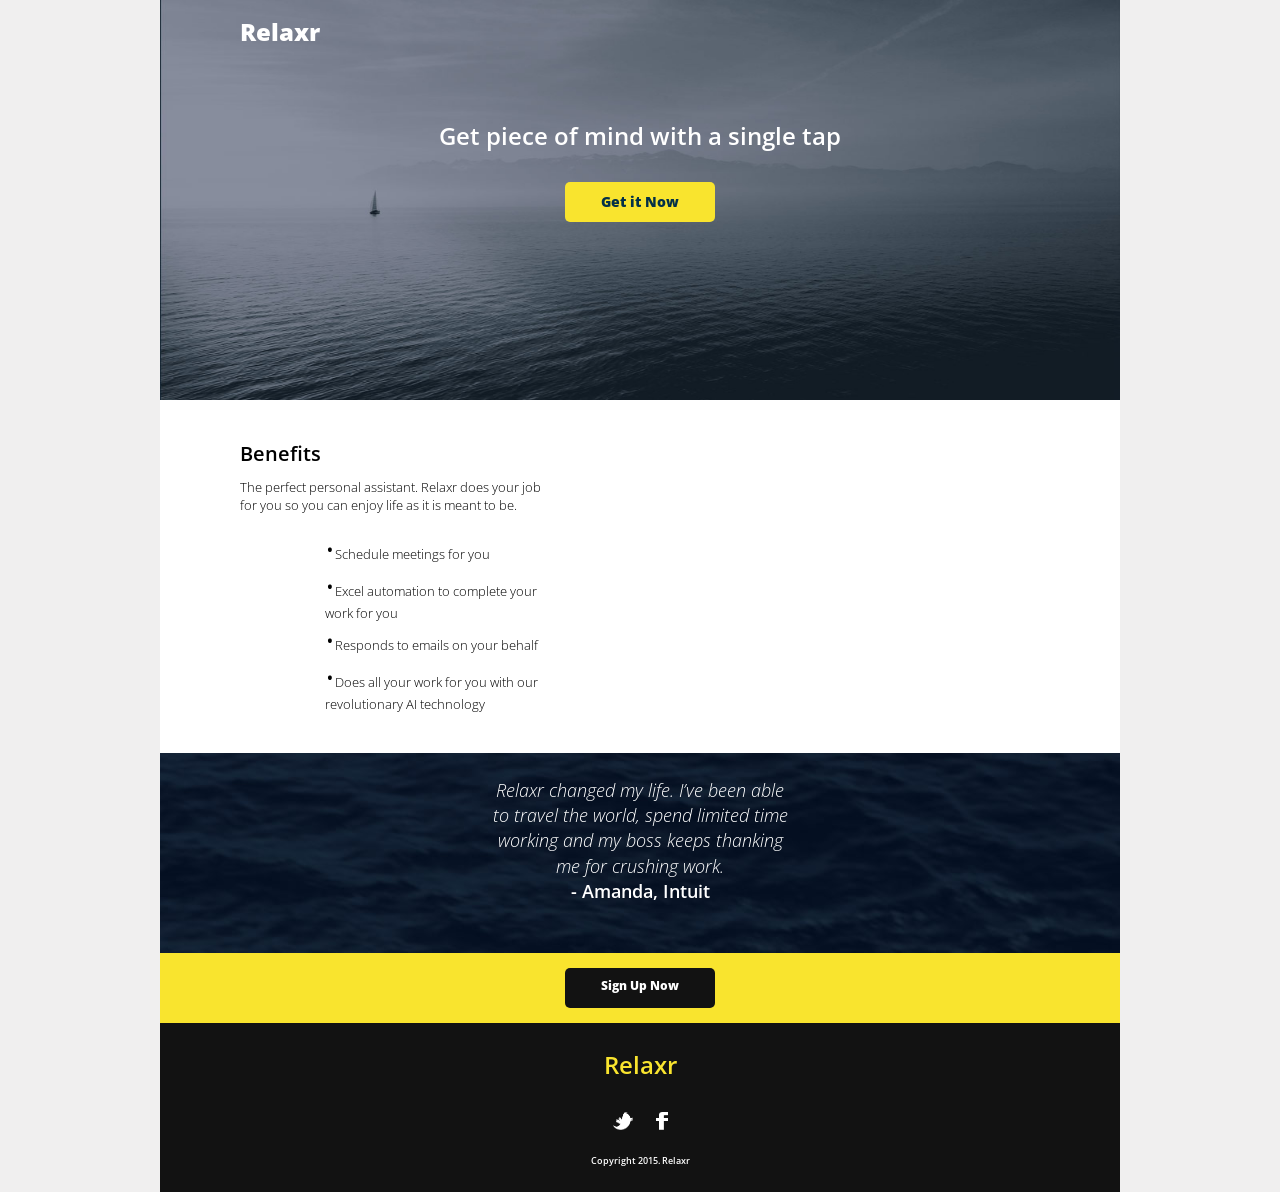
<file: Assignment 1 - Relaxr Landing Page/index.html>
<!DOCTYPE html>
<html lang="en">
	<head>
    	<meta charset="utf-8">
    	<meta name="description" content="Your description goes here">
    	<meta name="keywords" content="one, two, three">

		<title>Relaxr</title>

		<!-- external CSS link -->
		<link rel="stylesheet" href="css/reset.css">
		<link rel="stylesheet" href="css/style.css">
		<link href='http://fonts.googleapis.com/css?family=Open+Sans:300italic,300,600,800' rel='stylesheet' type='text/css'>

	</head>
	<body>
		<div id="container">
			<header>
				<div class="logo">Relaxr</div>
				<h1>Get piece of mind with a single tap</h1>
				<div id="getitnow">
					<a href="#">Get it Now</a>
				</div>
			</header>
			<div id="benefits">
				<h2>Benefits</h2>
				<p>The perfect personal assistant. Relaxr does your job </br>for you so you can enjoy life as it is meant to be.</p>
				</br>
				<ul>
					<li>Schedule meetings for you</li>
					<li>Excel automation to complete your</br> work for you</li>
					<li>Responds to emails on your behalf</li>
					<li>Does all your work for you with our </br>revolutionary AI technology</li>
				</ul>
			</div>
			<div id="testimonial">
				<h3>Relaxr changed my life. I’ve been able </br>to travel the world, spend limited time </br>working and my boss keeps thanking </br>me for crushing work.</h3>
				<strong>- Amanda, Intuit</strong>			
			</div>
			<div id="strip">
				<div id="button-signup">
					<a href="#">Sign Up Now</a>
				</div>
			</div>
			<footer>
				<h1>Relaxr</h1>
				<ul>
					<a href="#"><li><img src="images/twitter.png" width="20" height="18"></li></a>					
					<a href="#"><li><img src="images/facebook.png" width="12" height="18"></li></a>
				</ul>
				
				<h4>Copyright 2015. Relaxr</h4>
			</footer>
		</div><!-- #container -->
	</body>
</html>
</file>
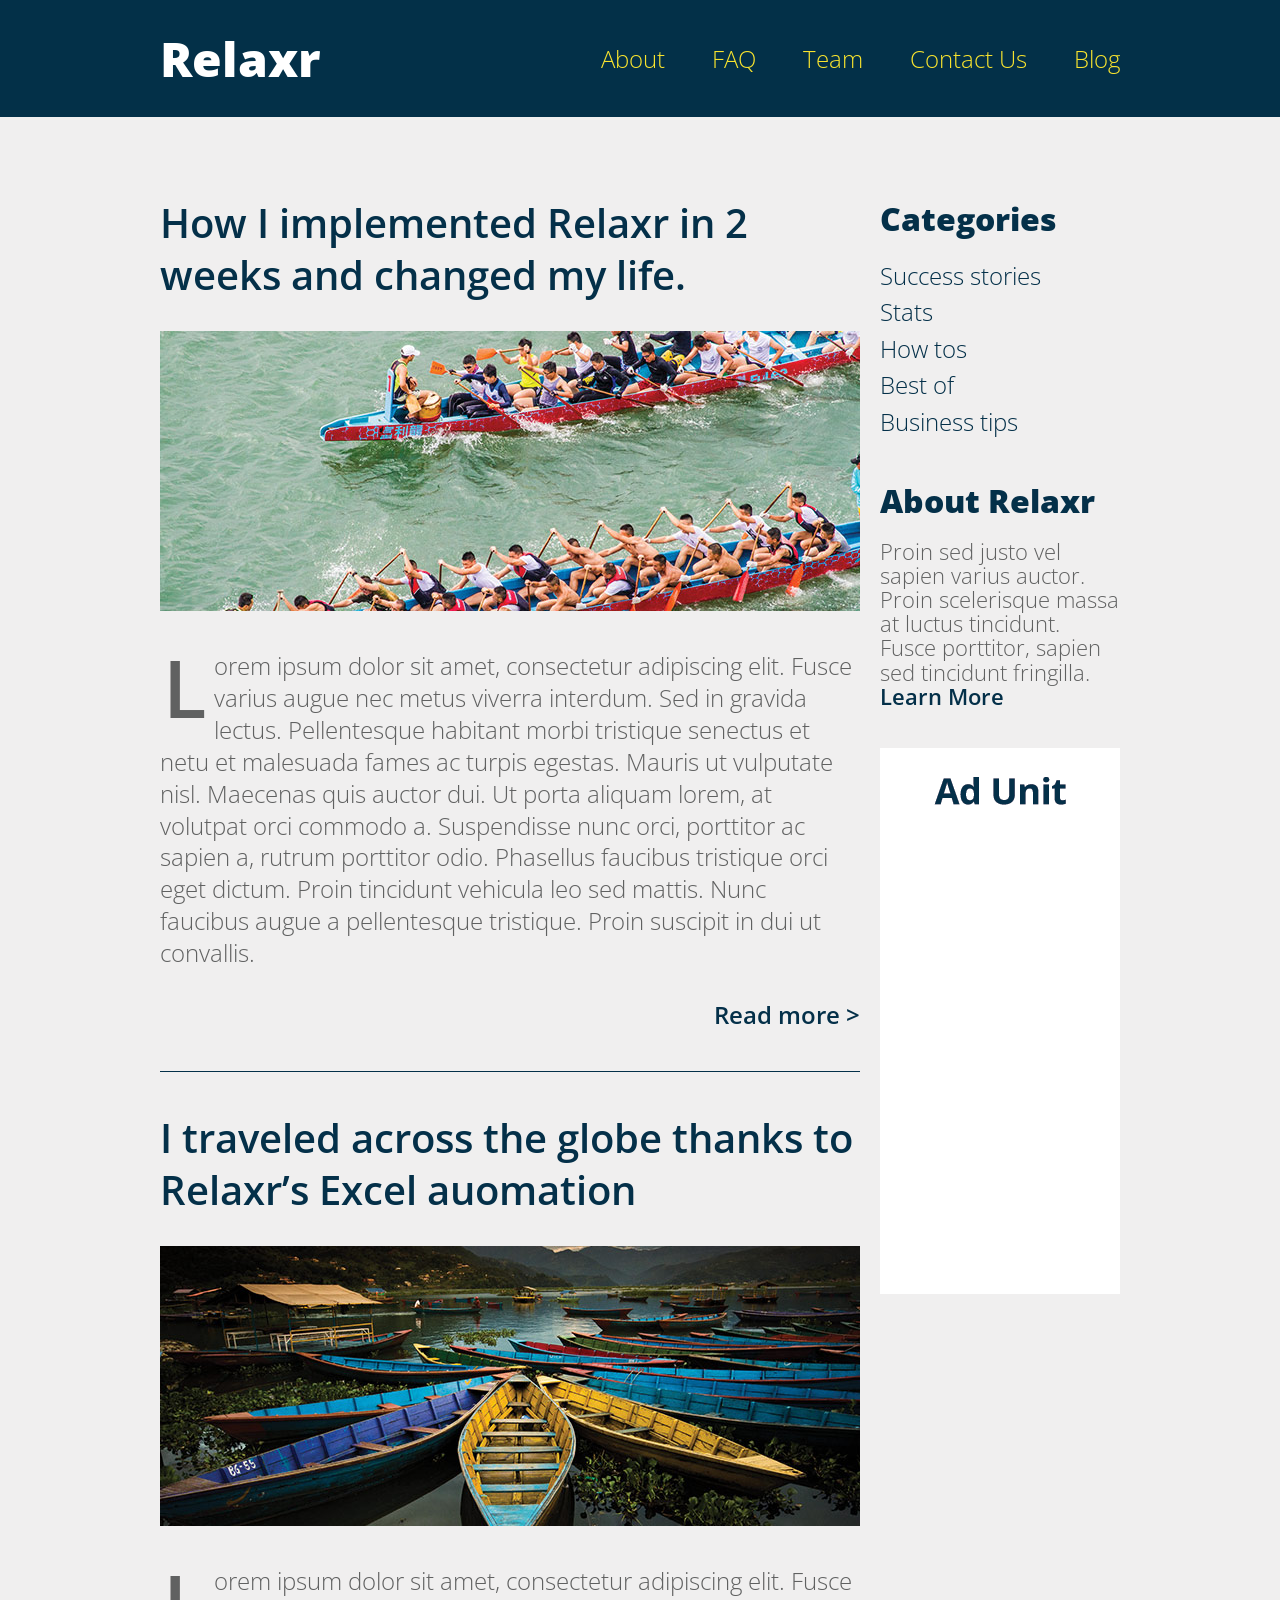
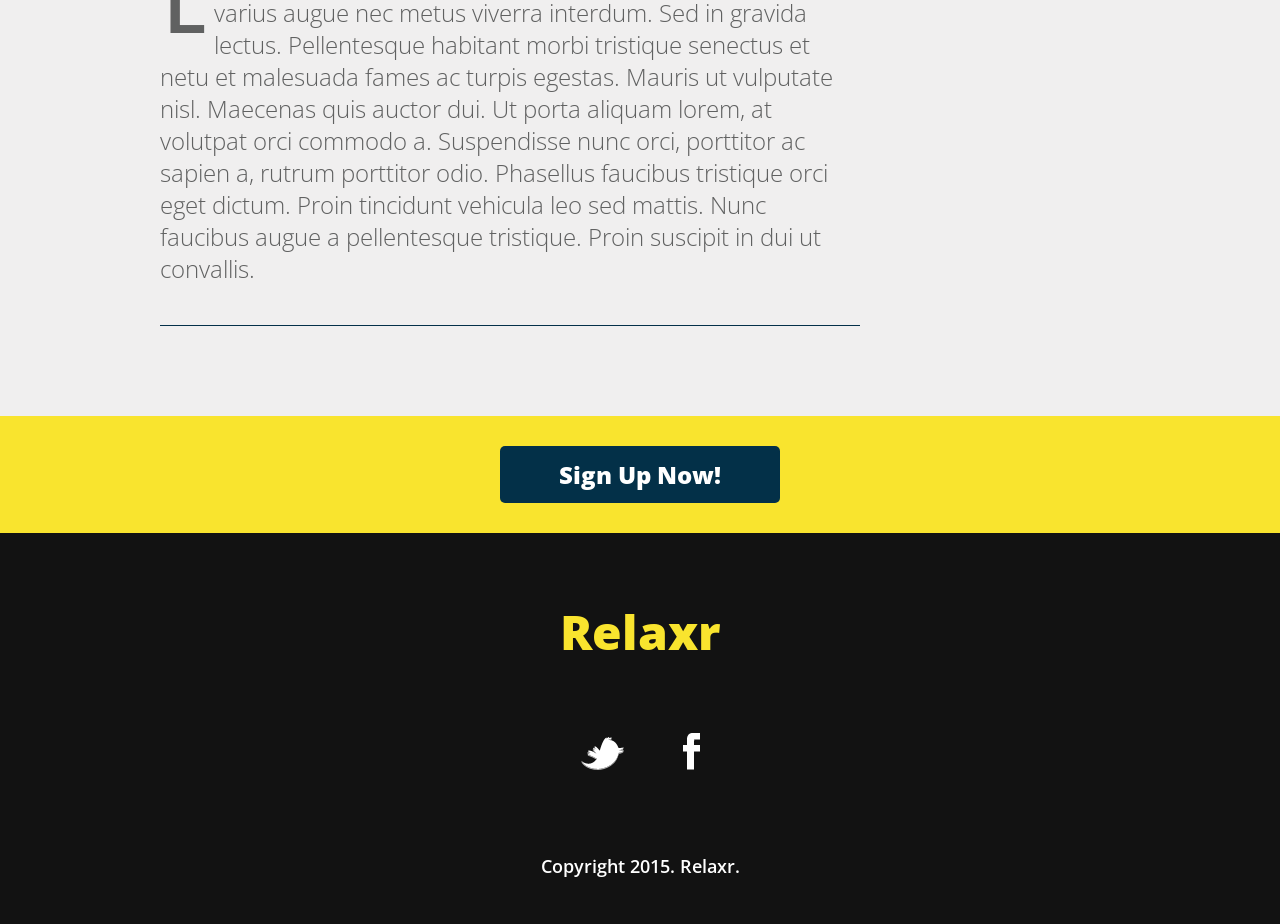
<file: Assignment 2 - homework-landingpage/index.html>
<!DOCTYPE html>
<html lang="en">
	<head>
    	<meta charset="utf-8">
    	<meta name="description" content="The perfect personal assistant. Relaxr does your job for you so you can enjoy life as it is meant to be.">

		<title>Weather Background</title>
		<link href='http://fonts.googleapis.com/css?family=Open+Sans:300italic,300,600,800' rel='stylesheet' type='text/css'>

		<!-- external CSS link -->
		<link rel="stylesheet" href="css/reset.css">
		<link rel="stylesheet" href="css/style.css">
		<script src="http://ajax.googleapis.com/ajax/libs/jquery/2.1.3/jquery.min.js"></script>
	</head>
	<body>
		<header>
			<div class="container">
				<h1 class="logo">Relaxr</h1>
				<nav>
					<ul>
						<li><a href="#">About</a></li>
						<li><a href="#">FAQ</a></li>
						<li><a href="#">Team</a></li>
						<li><a href="#">Contact Us</a></li>
						<li><a href="#">Blog</a></li>
					</ul>
				</nav>
			</div>
		</header>
		<section id="main">
			<div class="container">
				<section id="posts">
					<article class="post">
						<h2><a href="#">How I implemented Relaxr in 2 weeks and changed my life.</a></h2>
						<img src="images/blog_photo1.jpg" alt="Crew Meet">
						<p>Lorem ipsum dolor sit amet, consectetur adipiscing elit. Fusce varius augue nec metus viverra interdum. Sed in gravida lectus. Pellentesque habitant morbi tristique senectus et netu et malesuada fames ac turpis egestas. Mauris ut vulputate nisl.  Maecenas quis auctor dui. Ut porta aliquam lorem, at volutpat orci commodo a. Suspendisse nunc orci, porttitor ac sapien a, rutrum porttitor odio. Phasellus faucibus tristique orci eget dictum. Proin tincidunt vehicula leo sed mattis. Nunc faucibus augue a pellentesque tristique. Proin suscipit in dui ut convallis.</p>

						<p class="readmore"><a href="#">Read more &gt;</a></p>
						<p class="hide" id="show-this-on-click">Maecenas quis auctor dui. Ut porta aliquam lorem, at volutpat orci commodo a. Suspendisse nunc orci, porttitor ac sapien a, rutrum porttitor odio. Phasellus faucibus tristique orci eget dictum. Proin tincidunt vehicula leo sed mattis. Nunc faucibus augue a pellentesque tristique. Proin suscipit in dui ut convallis.</p>
						<p class="readless hide"><a href="#">Read less &gt;</a></p>
					</article>
					<article class="post">
						<h2><a href="#">I traveled across the globe thanks to Relaxr’s Excel auomation</a></h2>
						<img src="images/blog_photo2.jpg" alt="Canoes">
						<p>Lorem ipsum dolor sit amet, consectetur adipiscing elit. Fusce varius augue nec metus viverra interdum. Sed in gravida lectus. Pellentesque habitant morbi tristique senectus et netu et malesuada fames ac turpis egestas. Mauris ut vulputate nisl.  Maecenas quis auctor dui. Ut porta aliquam lorem, at volutpat orci commodo a. Suspendisse nunc orci, porttitor ac sapien a, rutrum porttitor odio. Phasellus faucibus tristique orci eget dictum. Proin tincidunt vehicula leo sed mattis. Nunc faucibus augue a pellentesque tristique. Proin suscipit in dui ut convallis.</p>

					</article>
				</section><!--
			--><aside id="sidebar">
					<h3>Categories</h3>
					<ul>
						<li><a href="#">Success stories</a></li>
						<li><a href="#">Stats</a></li>
						<li><a href="#">How tos</a></li>
						<li><a href="#">Best of</a></li>
						<li><a href="#">Business tips</a></li>
					</ul>
					<h3>About Relaxr</h3>
					<p>Proin sed justo vel sapien varius auctor. Proin scelerisque massa at luctus tincidunt. Fusce porttitor, sapien sed tincidunt fringilla.<br>
					<a href="#" class="learnmore">Learn More</a> <span class="hide" id="learnmoretext">Here is some more text about this fun thing!</p>
					<img src="images/ad-unit.png" alt="Ad Unit">
				</aside>
			</div>
		</section>

		<aside id="bottom-cta">
			<a class="button blue" href="#">Sign Up Now!</a>
		</aside>
		<footer>
			<h4 class="logo">Relaxr</h4>

			<ul>
				<li><a href="#"><img src="images/twitter.png" alt="Twitter logo"></a></li>
				<li><a href="#"><img src="images/facebook.png" alt="Facebook logo"></a></li>
			</ul>

			<p class="copyright">Copyright 2015. Relaxr.</p>
		</footer>

		<script type="text/javascript" src="js/index.js"></script>

	</body>
</html>
</file>
<file: Assignment 1 - Relaxr Landing Page/css/style.css>
/*
Pjhkjroject Name: Blank Template
Client: Your Client
Author: Your Name
Developer @GA in NYC
*/


/******************************************
/* SETUP
/*******************************************/

/* Box Model Hack */
* {
     -moz-box-sizing: border-box; /* Firexfox */
     -webkit-box-sizing: border-box; /* Safari/Chrome/iOS/Android */
     box-sizing: border-box; /* IE */
}

/* Clear fix hack */
.clearfix:after {
     content: ".";
     display: block;
     clear: both;
     visibility: hidden;
     line-height: 0;
     height: 0;
}

.clear {
  clear: both;
}

.alignright {
  float: right;
  padding: 0 0 10px 10px; /* note the padding around a right floated image */
}

.alignleft {
  float: left;
  padding: 0 10px 10px 0; /* note the padding around a left floated image */
}

/******************************************
/* BASE STYLES
/*******************************************/

body {
     color: #000;
     font-size: 12px;
     line-height: 1.4;
     font-family: 'Open Sans', sans-serif;
     /*background: url(../images/header_bg.jpg) no-repeat center top rgb(134,141,157);*/
     background-size: cover;
     background-color: #f0efef;
}


/******************************************
/* LAYOUT
/*******************************************/

/* Center the container */
#container {
  max-width: 960px;
  width: 100%;
  margin: 0 auto;
}

header {
  width: 100%;
  height: 400px;
  background-image: url(../images/header_bg.jpg);
  background-repeat: no-repeat;
  background-size: 100% 100%;
  color: #fff;
  float: left;
}
.logo {
  width: 960px;
  font-weight: 800;
  font-size: 24px;
  float: left;
  margin: 15px 0px 0px 80px;
  padding-bottom: 70px;
}
h1 {
  font-weight: 600;
  font-size: 24px;
  text-align: center;
  padding-bottom: 30px;
}
h2 {
  font-weight: 600;
  font-size: 20px;
  padding-bottom: 10px;
}
h3 {
  font-weight: 300;
  font-style: italic;
  font-size: 18px;
}
h4 {
  font-weight: 600;
  font-size: 9px;
  padding-top: 20px;
}
p {
  font-weight: 300;
  font-size: 13px;
}
#benefits ul{
  padding-left: 85px;
}
#benefits ul li:before {
   content: "•";
   font-size: 200%;
}
li {
  font-weight: 300;
  font-size: 13px;
}
strong {
  font-weight: 600;
  font-size: 18px;
}
#getitnow {
  width: 150px;
  height: 40px;
  text-align: center;
  background-color: #f9e42e;
  border-radius: 5px;
  font-weight: 800;
  font-size: 14px;
  color: #fff;
  margin: 0 auto;
  padding: 10px;
}
#getitnow a {
  color: #033048;
}
a:link {
  text-decoration: none;
}
#benefits {
  width: 100%;
  background-color: #fff;
  padding-top: 40px;
  padding-left: 80px;
  padding-bottom: 40px;
  float: left;
}

#testimonial {
  width: 100%;
  height: 200px;
  background-image: url(../images/testimonial_bg.jpg);
  background-repeat: no-repeat;
  text-align: center;
  color: #fff;
  padding-top: 25px;
  float: left;
}
#strip {
  width: 100%;
  height: 70px;
  background-color: #f9e42e;
  text-align: center;
  float: left;
  padding: 15px;
}
#button-signup {
  width: 150px;
  height: 40px;
  text-align: center;
  background-color: #121212;
  border-radius: 5px;
  font-weight: 800;
  font-size: 12px;
  color: #fff;
  margin: 0 auto;
  padding: 10px;
}
#button-signup a {
  color: #fff;
}
footer {
  width: 100%;
  background-color: #121212;
  text-align: center;
  color: #fff;
  float: left;
  padding:25px;
}
footer h1 {
  color: #f9e42e;
}
footer li {
  display: inline;
  padding: 0px 10px;
}


/******************************************
/* ADDITIONAL STYLES
/*******************************************/
</file>
<file: Assignment 2 - homework-landingpage/css/style.css>
/*
Project Name: Blank Template
Client: Your Client
Author: Your Name
Developer @GA in NYC
*/


/******************************************
/* SETUP
/*******************************************/

/* Box Model Hack */
* {
  -moz-box-sizing: border-box; /* Firexfox */
  -webkit-box-sizing: border-box; /* Safari/Chrome/iOS/Android */
  box-sizing: border-box; /* IE */
}

/* Clear fix hack */
.clearfix:after {
  content: ".";
  display: block;
  clear: both;
  visibility: hidden;
  line-height: 0;
  height: 0;
}

.clear {
  clear: both;
}

.alignright {
  float: right;
  padding: 0 0 10px 10px; /* note the padding around a right floated image */
}

.alignleft {
  float: left;
  padding: 0 10px 10px 0; /* note the padding around a left floated image */
}

/******************************************
/* BASE STYLES
/*******************************************/

body {
  color: #043049;
  font-size: 26px;
  line-height: 1.4;
  color: #606161;
  font-family: 'Open Sans', Helvetica, Arial, sans-serif;
  font-weight: 300;
  background: #f0efef;
}
a {
  text-decoration: none;
}


/******************************************
/* LAYOUT
/*******************************************/

/* Center the container */
.container {
  width: 960px;
  margin: 0 auto;
}

.logo {
  font-size: 48px;
  font-weight: 800;
}

header {
  background: #033048;
  padding: 25px 0;
  overflow: hidden;
}
header .logo {
  color: #fff;
  float: left;
}

header nav {
  float: right;
  margin-top: 15px;
}
header nav ul li {
  display: inline-block;
  margin: 0 0 0 40px;
  font-size: 24px;
}
header nav ul li a {
  color: #f9e42e;
}
#main {
  margin-top: 80px;
}
#posts {
  width: 700px;
  display: inline-block;
  margin-right: 20px;
  vertical-align: top;
}
#sidebar {
  width: 240px;
  display: inline-block;
  vertical-align: top;
}
.post {
  border-bottom: 1px solid #043049;
  padding-bottom: 40px;
  margin-bottom: 40px;
}
h2 {
  font-weight: 600;
  font-size: 40px;
  line-height: 1.3;
  margin-bottom: 30px;
}
h2 a {
  color: #043049;
}

.post img {
  margin-bottom: 30px;
}
.post p {
  font-size: 24px;
  line-height: 1.333;
  color: #606161;
}
.post p:first-of-type:first-letter {
  float: left;
  font-size: 80px;
  line-height: 65px;
  padding-top: 4px;
  padding-right: 8px;
  padding-left: 3px;
  font-weight: 600;
}
.readmore, .readless {
  text-align: right;
  margin-top: 30px;
}
.readmore a, .readless a {
  color: #043049;
  font-weight: 600;
}

.button {
  border-radius: 5px;
  font-weight: 800;
  padding: 12px 0;
  width: 280px;
  font-size: 28px;
  text-align: center;
  display: block;
  margin: 0 auto;
}
.yellow {
  background: #f9e42e;
  color: #033048;
}
.blue {
  background: #033048;
  color: #fff;
  font-size: 24px;
}

#sidebar h3 {
  font-size: 32px;
  font-weight: 800;
  margin-bottom: 15px;
  color: #043049;
}
#sidebar ul {
  margin-bottom: 40px;
}
#sidebar ul li a {
  color: #043049;
  font-size: 24px;
}
#sidebar p {
  font-size: 22px;
  line-height: 1.1;
  margin-bottom: 40px;
}
#sidebar p a {
  color: #043049;
  font-weight: 600;
}

#bottom-cta {
  background: #f9e42e;
  padding: 30px;
  text-align: center;
  margin-top: 50px;
}

footer {
  background: #121212;
  padding: 65px 0 45px;
  text-align: center;
}
footer .logo {
  color: #f9e42e;
  margin-bottom: 68px;
}
footer ul li {
  display: inline-block;
  list-style: none;
  margin: 0 26px 75px;
}
footer p {
  font-size: 18px;
  color: #fff;
  font-weight: 600;
}
.hide {
  display: none;
}

/******************************************
/* ADDITIONAL STYLES
/*******************************************/
</file>
